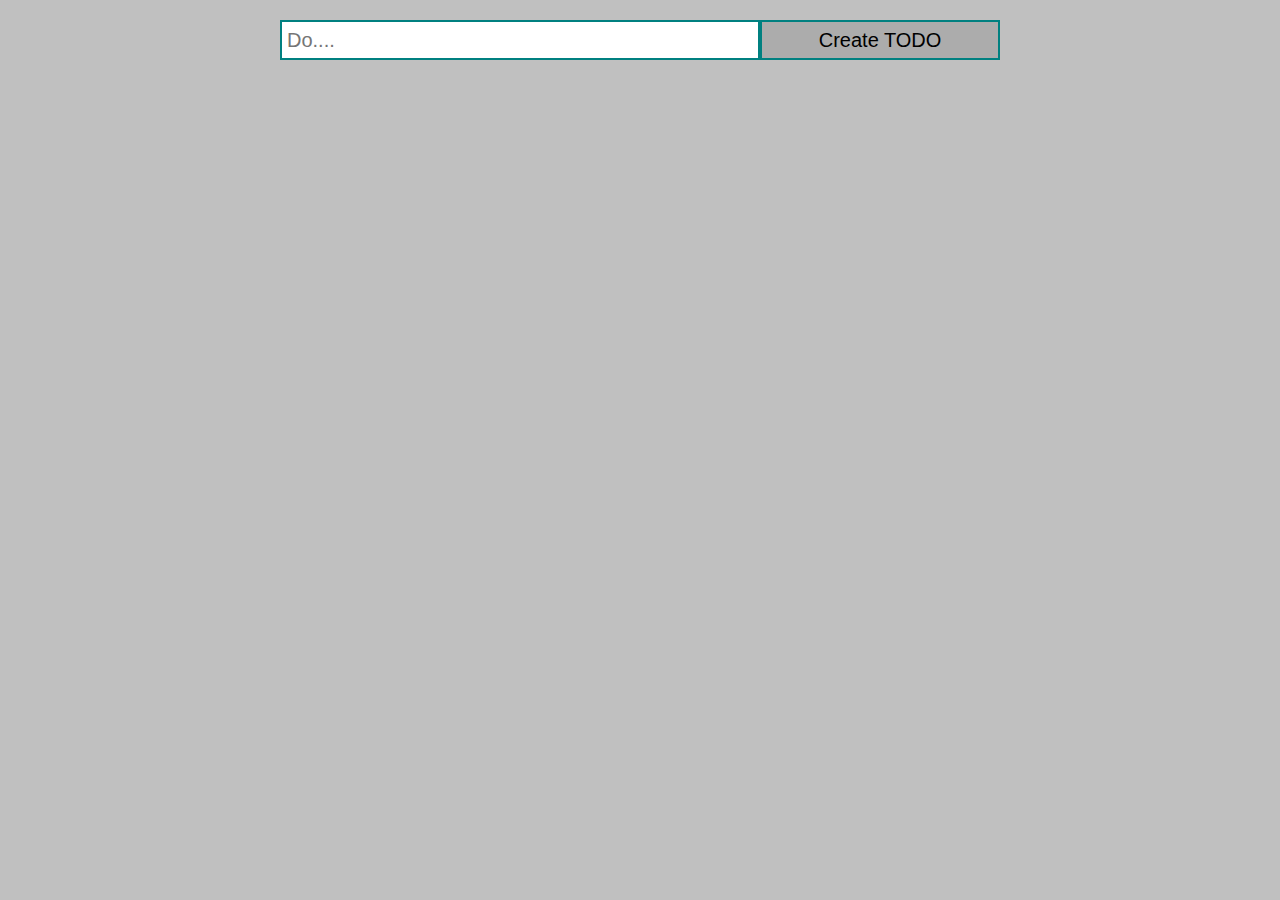
<file: lesson_6/index.html>
<!DOCTYPE html>
<html lang="en">
<head>
  <meta charset="UTF-8">
  <meta http-equiv="X-UA-Compatible" content="IE=edge">
  <meta name="viewport" content="width=device-width, initial-scale=1.0">
  <link rel="stylesheet" href="style.css">
  <title>Document</title>
</head>
<body>
  <div class="todo">
    <input type="text" id="input" placeholder="Do....">
    <button id="create-button">Create TODO</button>
  </div>
  <div id="todo-list"></div>
</body>
<script src="app.js"></script>
</html>
</file>
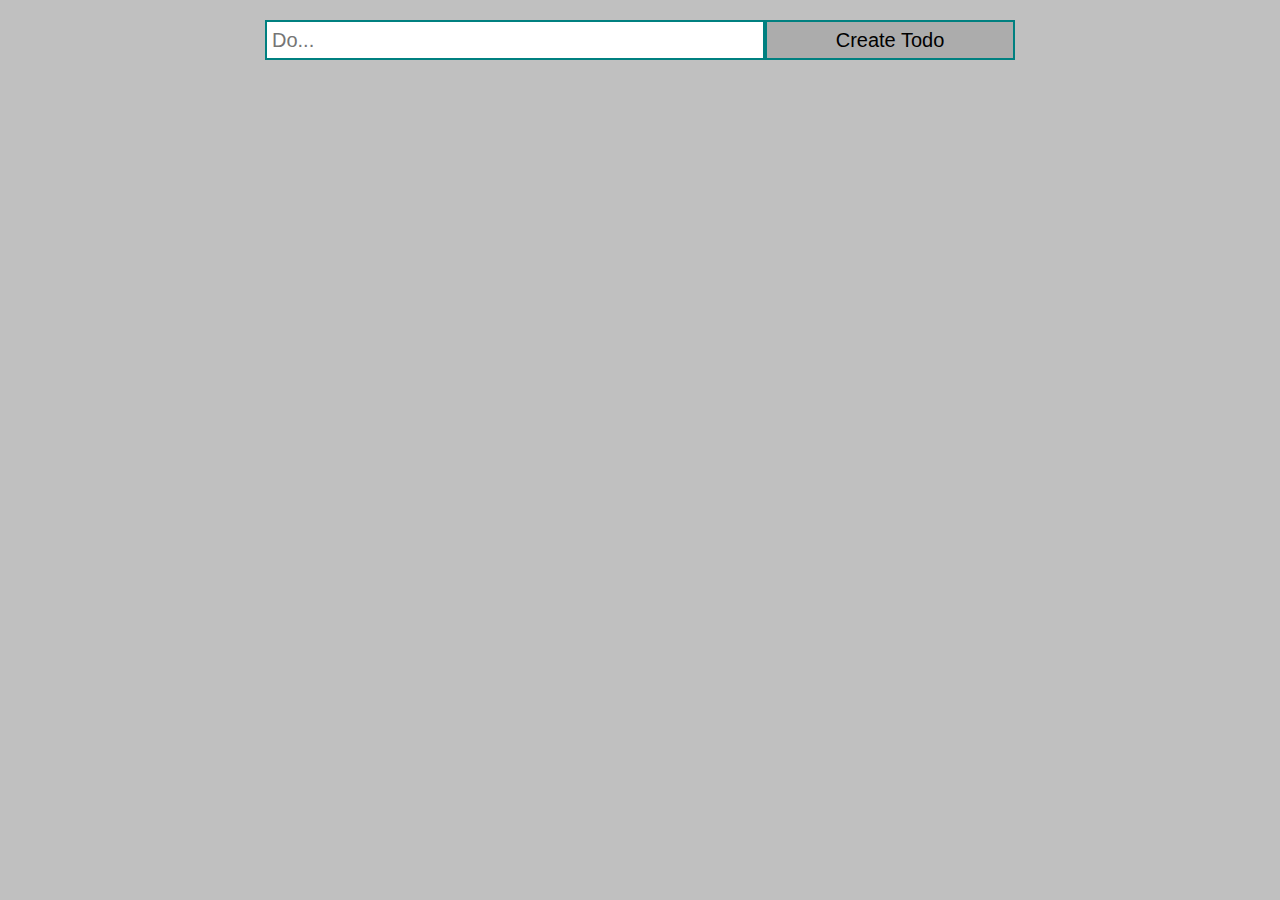
<file: lesson_7/index.html>
<!DOCTYPE html>
<html lang="en">
<head>
  <meta charset="UTF-8">
  <meta http-equiv="X-UA-Compatible" content="IE=edge">
  <meta name="viewport" content="width=device-width, initial-scale=1.0">
  <link rel="stylesheet" href="style.css">
  <title>Document</title>
</head>
<body>
  <div class="todo">
    <input type="text" id="input" placeholder="Do...">
    <button id="create_button">Create Todo</button>
</div>

<div id="todo_list">

</div>
</body>
<script src="app.js"></script>
</html>
</file>
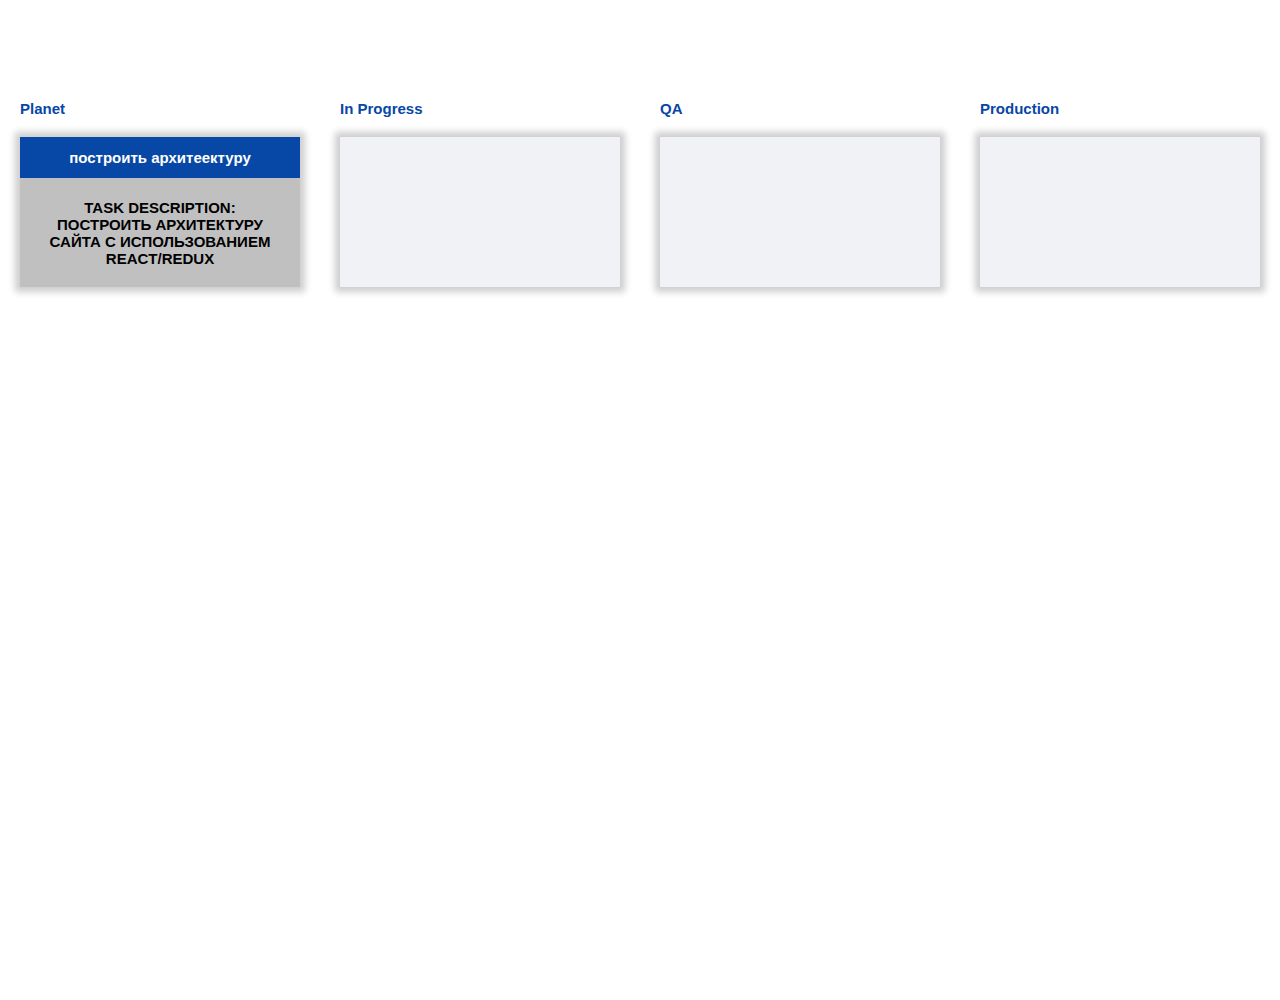
<file: lesson_8/index.html>
<!DOCTYPE html>
<html lang="en">
<head>
  <meta charset="UTF-8">
  <meta http-equiv="X-UA-Compatible" content="IE=edge">
  <meta name="viewport" content="width=device-width, initial-scale=1.0">
  <link rel="stylesheet" href="style.css">
  <title>Document</title>
</head>
<body>
  <div class="container">
    <div class="wrapper">
      <ul class="list">
        <li class="list__caption">Planet</li>
        <li class="list__caption">In Progress</li>
        <li class="list__caption">QA</li>
        <li class="list__caption">Production</li>
        <li class="list__cell">
          <div class="list__card" draggable="true">
            <div class="list__card-header">Построить архитеектуру</div>
            <div class="list__card-info">task description: Построить архитектуру сайта с использованием react/redux</div>
          </div>
        </li>
        <li class="list__cell"></li>
        <li class="list__cell"></li>
        <li class="list__cell"></li>
      </ul>
    </div>
  </div>
</body>
<script src="app.js"></script>
</html>
</file>
<file: lesson_6/style.css>
* {
  margin: 0;
  padding: 0;
  box-sizing: border-box;
}

body {
  background-color: silver;
  padding: 20px;
}

.todo {
  display: flex;
  align-items: center;
  justify-content: space-between;
  width: 720px;
  margin: 0 auto;
}

input {
  border: 2px solid teal;
  font-size: 20px;
  height: 40px;
  width: 500px;
  padding: 5px;
}

#create-button{
  width: 250px;
  height: 40px;
  border: 2px solid teal;
  cursor: pointer;
  background-color: rgba(0, 0, 0, 0.1);
  font-size: 20px;
}

#todo-list {}
</file>
<file: lesson_7/style.css>
*{
  margin: 0;
  padding: 0;
  box-sizing: border-box;
}

body{
  background: silver;
  padding: 20px;
}

.todo{
  display: flex;
  align-items: center;
  justify-content: space-between;
  width: 750px;
  margin: 0 auto;
}

input{
  border: 2px solid teal;
  font-size: 20px;
  height: 40px;
  width: 500px;
  padding: 5px;
}

#create_button{
  width: 250px;
  height: 40px;
  border: 2px solid teal;
  cursor: pointer;
  background: rgba(0,0,0,0.1);
  font-size: 20px;
}

#todo_list{
  margin: 0 auto;
  width: 750px;
}

.block_text {
  width: 100%;
  border: 2px solid teal;
  padding: 8px;
  margin-top: 5px;
  display: flex;
  justify-content: space-between;
  align-items: center;
}

h3 {
  font-size: 25px;
}

.div_button {
  display: flex;
  width: 320px;
  height: 100%;
  justify-content: space-between;
}


.delete_button {
  width: 150px;
  height: 40px;
  background-color: red;
  color: black;
  border: none;
  cursor: pointer;
}

.edit_button {
  width: 150px;
  height: 40px;
  background-color: yellow;
  color: black;
  border: none;
  cursor: pointer;
}

.toggle {
  text-decoration: line-through;
}
</file>
<file: lesson_8/style.css>
* {
  box-sizing: border-box;
  padding: 0;
  margin: 0;
}

body{
  font-size: 15px;
  line-height: normal;
  font-weight: 400;
  font-family: Arial, sans-serif;
}

.container{
  width: 100%;
  min-height: 100vh;
}

.wrapper{
  min-width: 1024px;
  margin: 0 auto;
}

.list {
  display: flex;
  justify-content: space-between;
  flex-wrap: wrap;
  margin: 100px 0;
}

.list__cell{
  flex-basis: calc(25% - 40px);
  min-height: 150px;
  margin: 20px;
  list-style: none;
  box-shadow: 0px 0px 7px 5px rgba(0,0,0,0.2);
  overflow: hidden;
  background-color: #f0f2f5;
}

.list__caption{
  width: calc(25% - 40px);
  margin: 0 20px;
  list-style: none;
  font-weight: bold;
  color: #0747a6;
}

.list__card{
  display: flex;
  flex-wrap: wrap;
  flex-direction: column;
  text-align: center;
  min-height: 100%;
  cursor: all-scroll;
}

.list__card-header{
  text-transform: lowercase;
  font-weight: bold;
  padding: 12px 20px;
  background-color: #0747a6;
  color: white;
}

.list__card-info{
  display: flex;
  align-items: center;
  justify-content: space-between;
  background-color: silver;
  flex-grow: 1;
  padding: 12px 20px;
  font-size: 15px;
  text-transform: uppercase;
  font-weight: 600;
}

.hide {
  display: none;
}

.hovered {
  background-color: silver;
}
</file>
